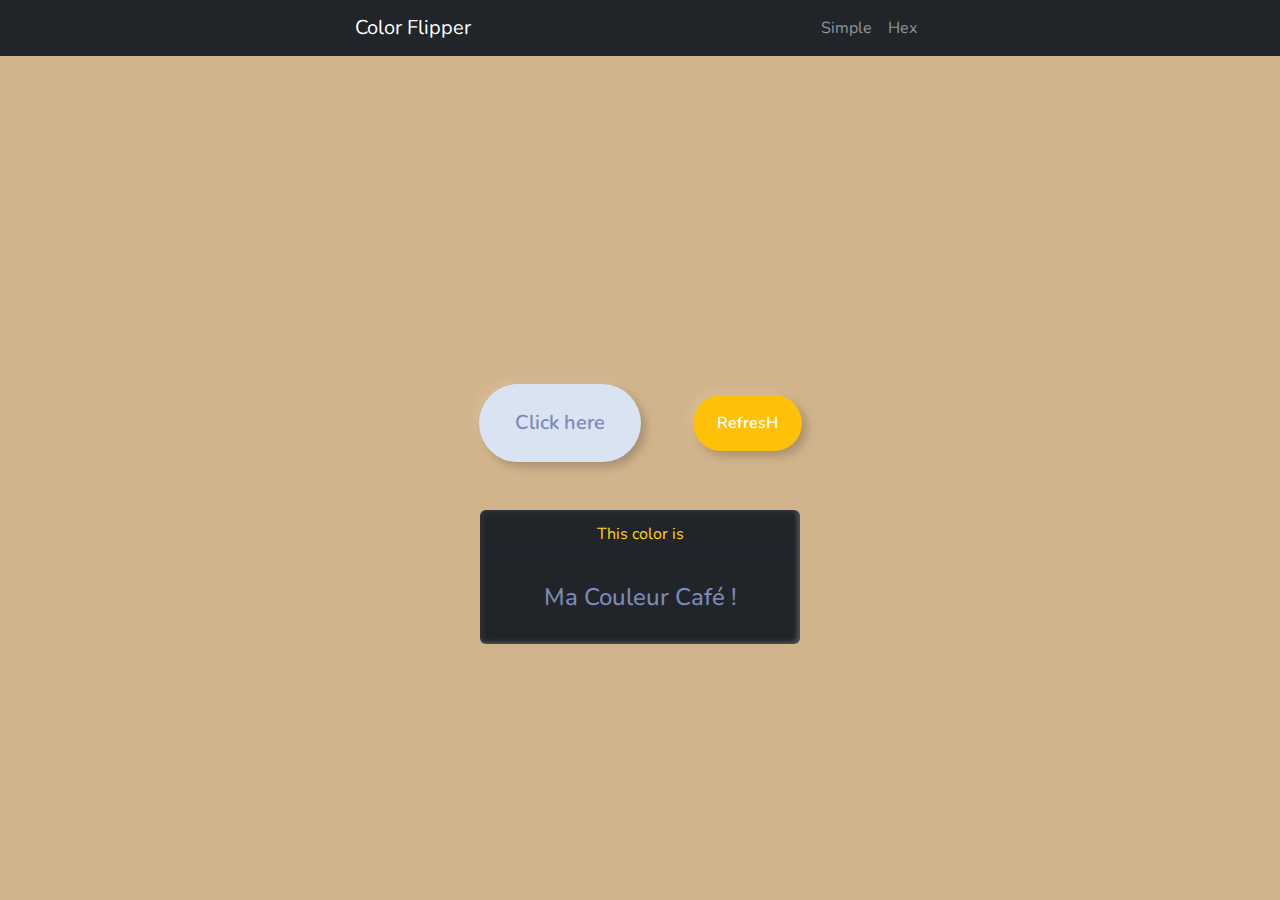
<file: index.html>
<!DOCTYPE html>
<html lang="en">
  <head>
    <meta charset="UTF-8" />
    <meta http-equiv="X-UA-Compatible" content="IE=edge" />
    <meta name="viewport" content="width=device-width, initial-scale=1.0" />
    <link
    rel="stylesheet"
    href="https://cdn.jsdelivr.net/npm/bootstrap@4.0.0/dist/css/bootstrap.min.css"
    integrity="sha384-Gn5384xqQ1aoWXA+058RXPxPg6fy4IWvTNh0E263XmFcJlSAwiGgFAW/dAiS6JXm"
    crossorigin="anonymous"
    />
    <link rel="stylesheet" href="./bootswatch/bootstrap.min.css" />
    <script src="./J_S/app.js" defer></script>
    <title>Color_Flipper</title>
  </head>
  <body style="background-color: tan">
    <nav class="navbar navbar-expand-lg navbar-dark bg-dark">
  <div class="container-fluid w-70 ">
      <li class="navbar-brand mx-auto">Color Flipper</li>
      <ul class="navbar-nav me-auto">
        <li class="nav-item">
          <a class="nav-link" href="#">Simple</a>
        </li>
        <li class="nav-item">
          <a class="nav-link" href="./views/hex.html">Hex</a>
        </li>
  </div>
</nav>
    <div class="w-75 mt-5 text-center position-absolute top-50 start-50 translate-middle">
      <div class="mt-5">
        <button
        class="btn btn-primary btn-outline-secondary mr-5 btn-lg "
        id="btn"
        >
        Click here
      </button>
      <button class="btn btn-outline-warning btn-light" id="btn1">
        RefresH
      </button>
      <section class="containerDivNameColor mt-5 h-100"></section>
    </div>
    </div>
  </body>
</html>
</file>
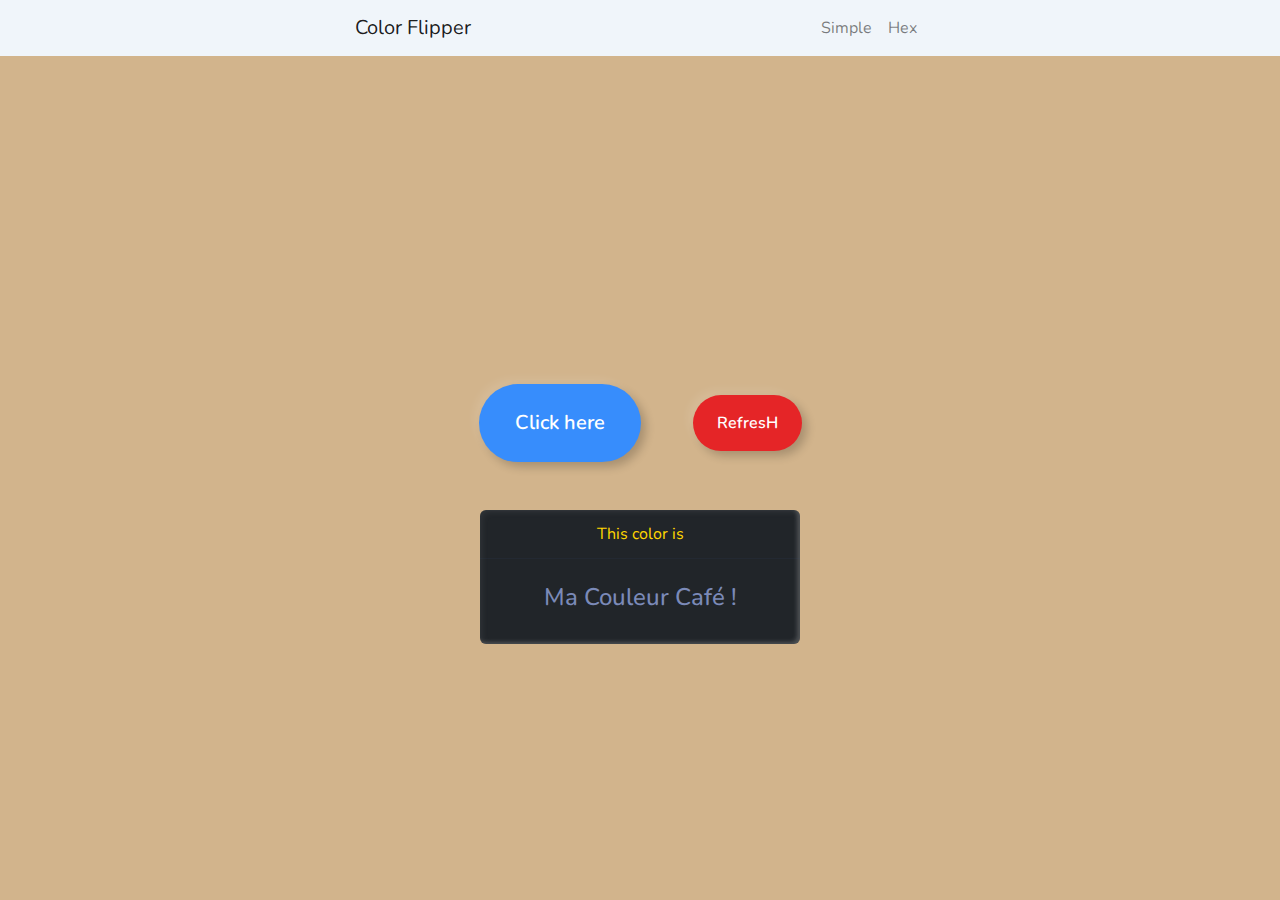
<file: views/hex.html>
<!DOCTYPE html>
<html lang="en">
  <head>
    <meta charset="UTF-8" />
    <meta http-equiv="X-UA-Compatible" content="IE=edge" />
    <meta name="viewport" content="width=device-width, initial-scale=1.0" />
    <link
    rel="stylesheet"
    href="https://cdn.jsdelivr.net/npm/bootstrap@4.0.0/dist/css/bootstrap.min.css"
    integrity="sha384-Gn5384xqQ1aoWXA+058RXPxPg6fy4IWvTNh0E263XmFcJlSAwiGgFAW/dAiS6JXm"
    crossorigin="anonymous"
    />
    <link rel="stylesheet" href="../bootswatch/bootstrap.min.css" />
    <script src="../J_S/app2.js" defer></script>
    <title>Color_Flipper</title>
  </head>
  <body style="background-color: tan">
    <nav class="navbar navbar-expand-lg navbar-light bg-light">
  <div class="container-fluid w-70 ">
      <li class="navbar-brand mx-auto">Color Flipper</li>
      <ul class="navbar-nav me-auto">
        <li class="nav-item">
          <a class="nav-link" href="../index.html">Simple</a>
        </li>
        <li class="nav-item">
          <a class="nav-link" href="#">Hex</a>
        </li>
  </div>
</nav>
    <div class="w-75 mt-5 text-center position-absolute top-50 start-50 translate-middle">
      <div class="mt-5">
        <button
        class="btn btn-primary btn-outline-primary mr-5 btn-lg "
        id="btn"
        >
        Click here
      </button>
      <button class="btn btn-outline-danger btn-light" id="btn1">
        RefresH
      </button>
      <section class="containerDivNameColor mt-5 h-100"></section>
    </div>
  </body>
</html>
</file>
